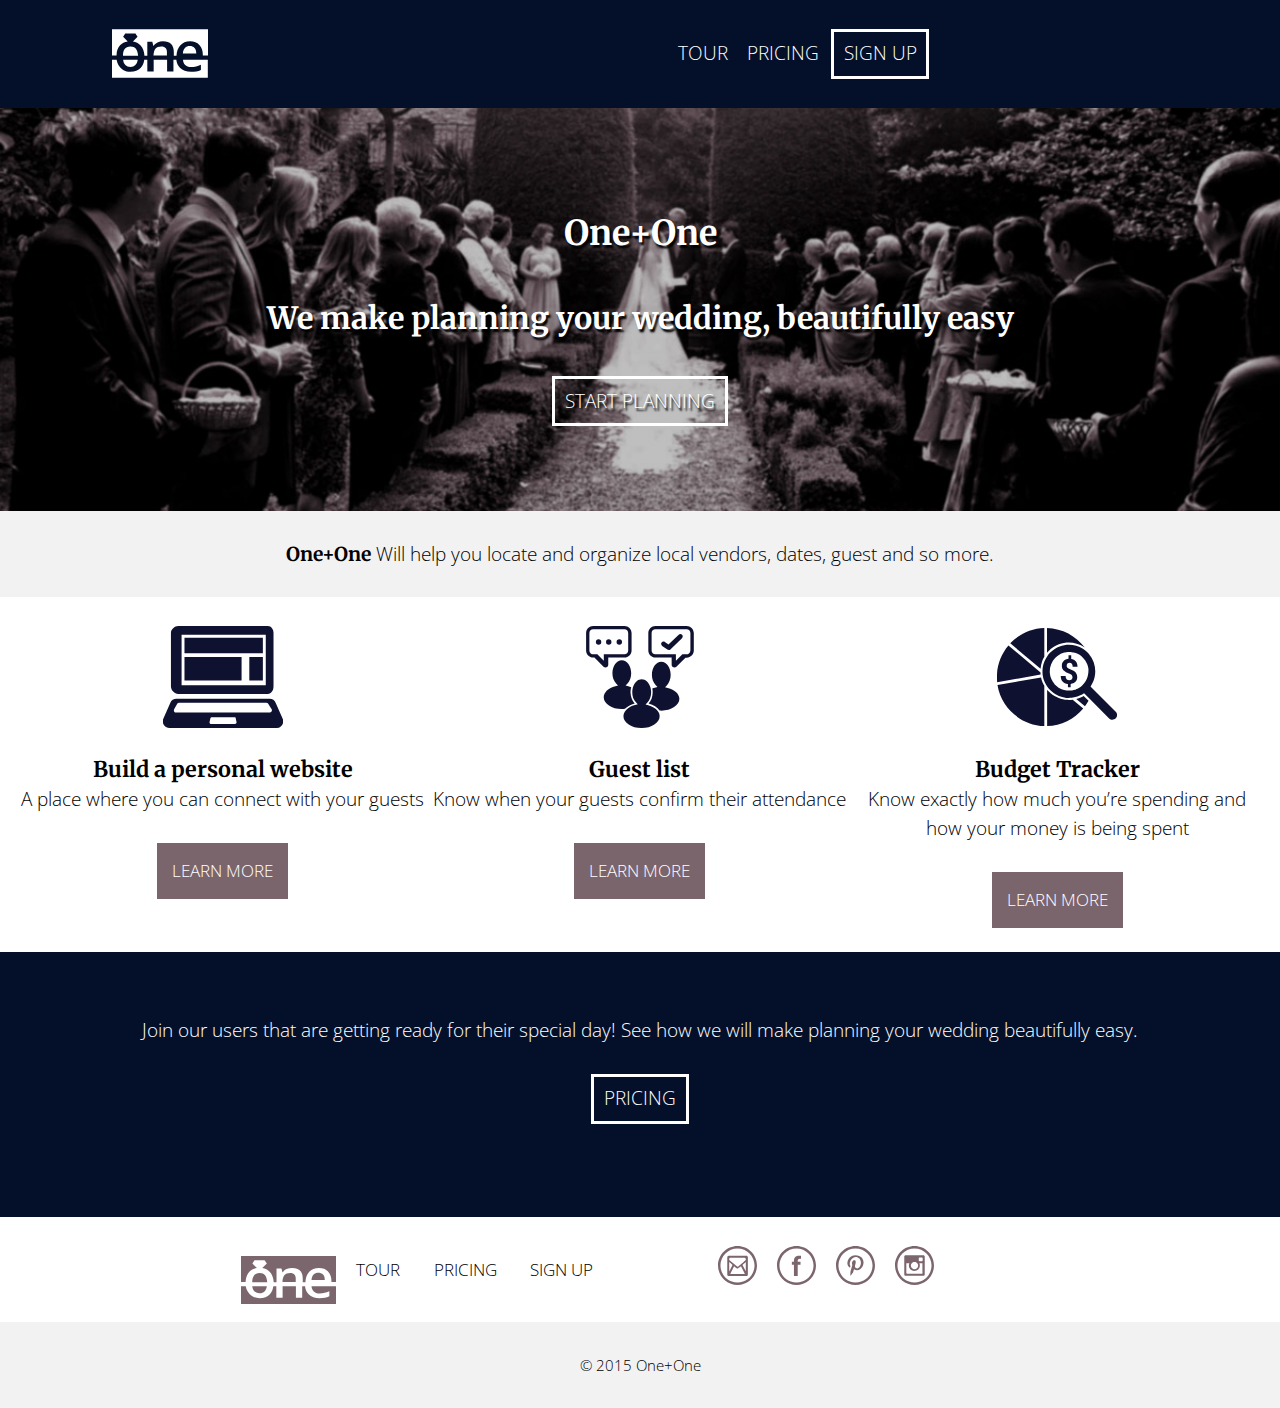
<file: index.html>
<!DOCTYPE html>
<html lang="en-ca">
<head>
	<meta name="viewport" content="width=device-width,initial-scale=1">
	<link href="css/modules.css" rel="stylesheet">
	<link href="css/grid.css" rel="stylesheet">
	<link href="css/type.css" rel="stylesheet">
	<link href="css/main.css" rel="stylesheet">
	<link href='https://fonts.googleapis.com/css?family=Open+Sans:300,800italic,800,700italic,700,600italic,600,400italic,400,300italic' rel='stylesheet' type='text/css'>
	<link href='https://fonts.googleapis.com/css?family=Merriweather' rel='stylesheet' type='text/css'>
	<meta charset="utf-8">
	<meta name="handheldfriendly" content="true">
	<meta name="mobile" content="true">
	<meta name="handheldfriendly" content="true">
	<link rel="shortcut icon " href="images/favicon.png">
	<title>One+One</title>
</head>
<body>

<ul class="skip-links">
	<li><a href="#nav">Skip to navigation</a></li>
	<li><a href="#main">Skip to the main content</a></li>
</ul>


<header role="banner">

<div class="grid">
		<div class="unit s-1 m-1-4 l-1-4 center pad-t icon">
			<a href="index.html" ><img src="logo-icons/logo-white.svg" alt="logo"></a>
		</div>

	<div class="unit xs-1 s-3-4 m-3-4 l-3-4 pad-t">
		<nav role="navigation" id="navigation">
			<ul class="push list-group list-group--inline">
				<li class="gutter-1-4"><a href="tour.html">Tour</a></li>
				<li class="gutter-1-4"><a href="pricing.html">Pricing </a></li>
				<li class="btn"><a href="signup.html">Sign up</a> </li>
			</ul>
		</nav>
	</div>
</div>

</header>

<main role="main" id="main">

<div class="grid billboard">
	<div class="unit xs-1 s-1 m-1 l-1 island billboard-content">
		<h1 class="">One+One</h1>
		<h2>We make planning your wedding, beautifully easy</h2>
		<a class="btn" href="signup.html" aria-label="Start Planning your website and sign up">START PLANNING</a>
	</div>
</div>

<div class="grid">
	<div class="unit xs-1 s-1 m-1 l-1 text-center gutter-1-2 pad-t light-grey">
		<p><b>One+One </b>Will help you locate and organize local vendors, dates, guest and so more.</p>
	</div>
</div>


<div class="pad-t">
	<div class="grid text-center gutter-1-2">

		<div class="unit xs-1 s-1 m-1-3 l-3 bucket">
			<img class="unit xs-1-2 center push" src="logo-icons/website.svg" alt="website">
			<h2 class="push-0 mega">Build a personal website</h2>
			<p>A place where you can connect with your guests</p>
			<a href="tour.html" class="btn-2" aria-label="Learn more about building a website">learn more</a>
		</div>


		<div class="unit xs-1 s-1 m-1-3 l-3 bucket">
			<img class="unit xs-1-2 center push" src="logo-icons/guest.svg" alt="guest">
			<h2 class="push-0 mega">Guest list</h2>
			<p>Know when your guests confirm their attendance</p>
			<a href="tour.html" class="btn-2" aria-label="learn more about the guest list">learn more</a>
		</div>



		<div class="unit xs-1 s-1 m-1-3 l-3 bucket">
			<img class="unit xs-1-2 center push" src="logo-icons/budget.svg" alt="budget">
			<h2 class="push-0 mega">Budget Tracker</h2>
			<p>Know exactly how much you’re spending and how your money is being spent</p>
			<a href="tour.html" class="btn-2" aria-label="learn more about budget tracking">learn more</a>
		</div>
	</div>
</div>

</main>


<div class="grid pre-footer">
	<div class="unit xs-1 s-1 m-1 l-1">
		<p>Join our users that are getting ready for their special day! See how we will make planning your wedding beautifully easy.</p>
		<p class="btn"><a href="pricing.html">PRICING</a></p>
	</div>
</div>

<footer class="footer">

	<div class="grid-middle">

		<div class="unit xs-1 s-1 m-1-2 l-1-2 center icon pad-t">
				<a href="index.html" ><img src="logo-icons/logo.svg" alt="logo"></a>
		</div>

		<div class="unit pad-t">
			<nav>
				<ul class="push list-group list-group--inline">
					<li class="gutter-1-2 milli"><a href="tour.html">Tour</a></li>
					<li class="gutter-1-2 milli"><a href="pricing.html">Pricing </a></li>
					<li class="gutter-1-2 milli"><a href="signup.html">Sign up</a> </li>
				</ul>
			</nav>
		</div>

	<div class="xs-1 s-1-2 m-1-2 l-1-3 center push pad-t">
		<div class="unit xs-1-4 gutter-1-4 social-icon">
			<a href="#"><img src="logo-icons/mail.svg" alt="icon"></a>
		</div>

		<div class="unit xs-1-4 gutter-1-4 social-icon">
			<a href="#"><img src="logo-icons/fb.svg" alt="icon"></a>
		</div>

		<div class="unit xs-1-4 gutter-1-4 social-icon">
			<a href="#"><img src="logo-icons/pinterest.svg" alt="icon"></a>
		</div>

		<div class="unit xs-1-4 gutter-1-4 social-icon">
			<a href="#"><img src="logo-icons/insta.svg" alt="icon"></a>
		</div>
	</div>

	</div>


	<div class="grid light-grey pad-t" role="contentinfo">
		<div class="unit xs-1 s-1 m-1 l-1">
			<p class="micro">© 2015 One+One</p>
		</div>
	</div>

</footer>

</body>
</html>
</file>
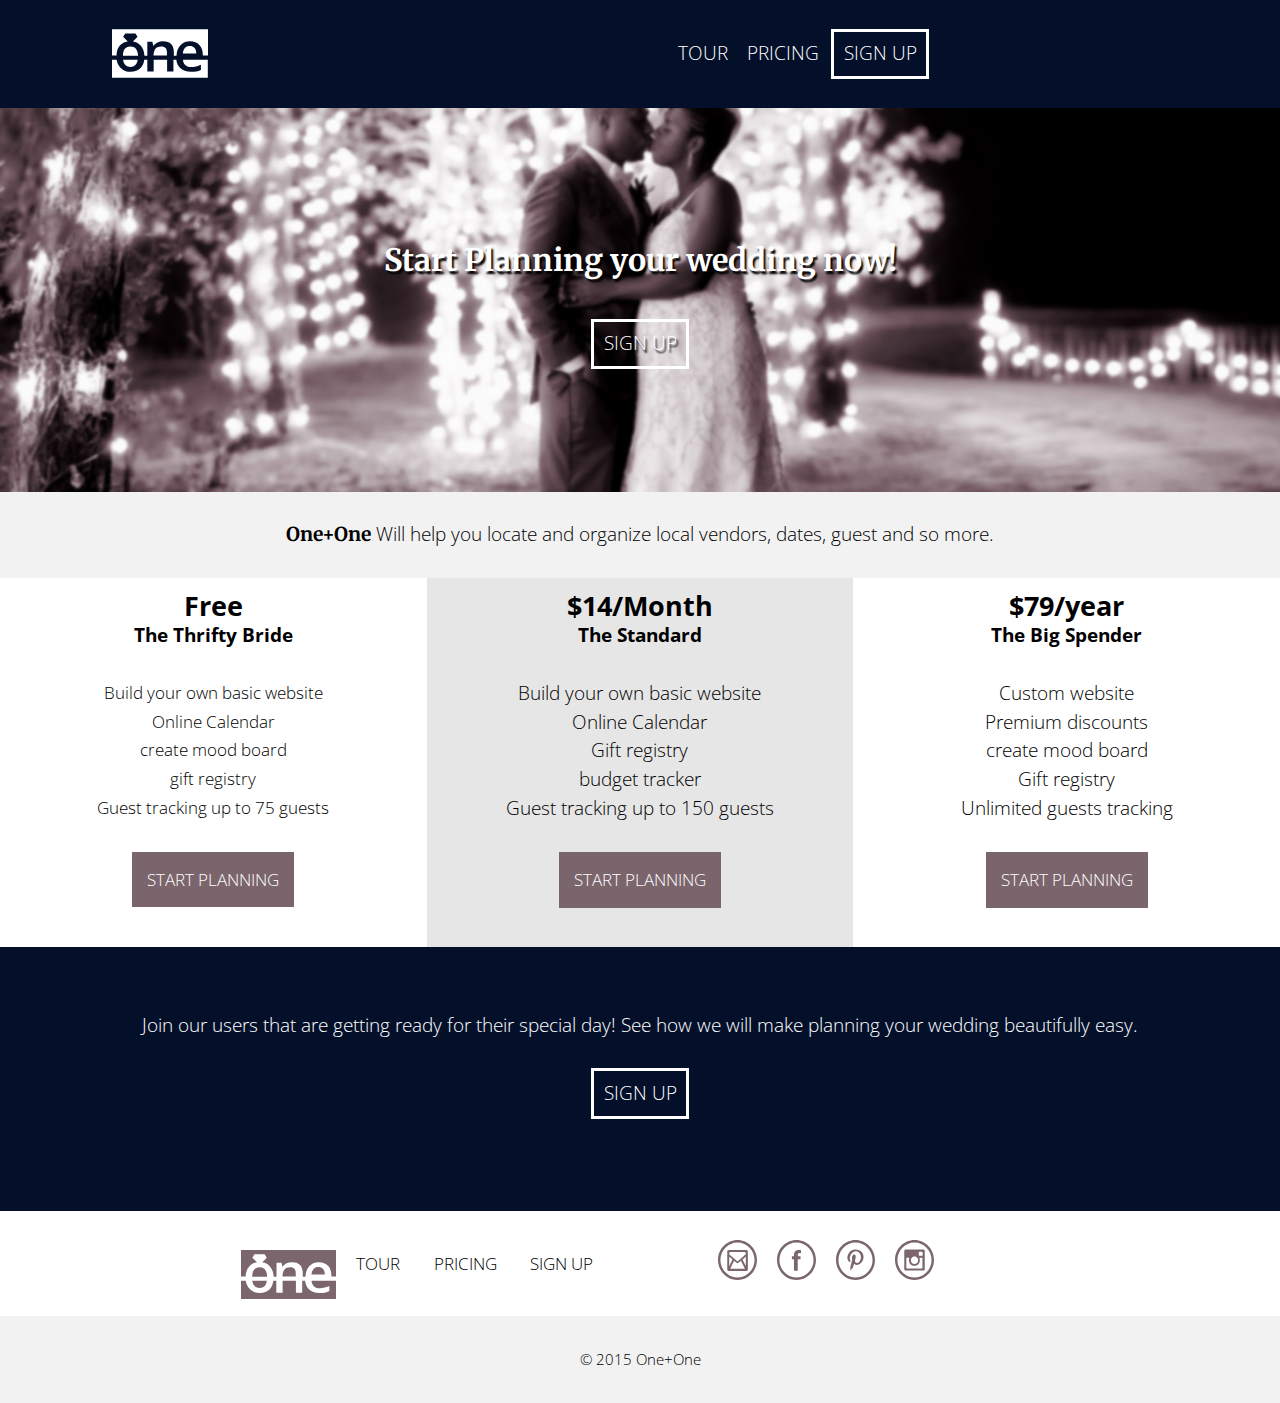
<file: pricing.html>
<!DOCTYPE html>
<html lang="en-ca">
<head>
	<meta name="viewport" content="width=device-width,initial-scale=1">
	<link href="css/modules.css" rel="stylesheet">
	<link href="css/grid.css" rel="stylesheet">
	<link href="css/type.css" rel="stylesheet">
	<link href="css/main.css" rel="stylesheet">
	<link href='https://fonts.googleapis.com/css?family=Open+Sans:300,800italic,800,700italic,700,600italic,600,400italic,400,300italic' rel='stylesheet' type='text/css'>
	<link href='https://fonts.googleapis.com/css?family=Merriweather' rel='stylesheet' type='text/css'>
  <meta charset="utf-8">
  <meta name="handheldfriendly" content="true">
  <meta name="mobile" content="true">
  <meta name="handheldfriendly" content="true">
  <link rel="shortcut icon " href="images/favicon.png">
  <title>One+One</title>
</head>
<body>


<ul class="skip-links">
	<li><a href="#nav">Skip to navigation</a></li>
	<li><a href="#main">Skip to the main content</a></li>
</ul>


<header role="banner">

<div class="grid">
		<div class="unit s-1 m-1-4 l-1-4 center pad-t icon">
			<a href="index.html" ><img src="logo-icons/logo-white.svg" alt="logo"></a>
		</div>

	<div class="unit xs-1 s-3-4 m-3-4 l-3-4 pad-t">
		<nav role="navigation" id="navigation">
			<ul class="push list-group list-group--inline">
				<li class="gutter-1-4"><a href="tour.html">Tour</a></li>
				<li class="gutter-1-4"><a href="pricing.html">Pricing </a></li>
				<li class="btn"><a href="signup.html">Sign up</a> </li>
			</ul>
		</nav>
	</div>
</div>

</header>

<main role="main" id="main">

<div class="grid light-grey banner-img billboard-pricing billboard-content">

	<div class="unit xs-1 s-1 m-1 l-1 pad-t">
		<h2>Start Planning your wedding now!</h2>
		<a href="signup.html" class="btn">SIGN UP</a>
	</div>

</div>

<div class="grid">
	<div class="unit xs-1 s-1 m-1 l-1 text-center gutter-1-2 pad-t light-grey">
		<p><b>One+One </b>Will help you locate and organize local vendors, dates, guest and so more.</p>
	</div>
</div>

<div class="grid">

	<div class="unit xs-1 s-1 m-1-3 l-1-3 island-1-2 text-center">
		<h3 class="push-0">Free</h3>
		<p class="bold">The Thrifty Bride</p>

		<ul class="list-group milli">
			<li>Build your own basic website</li>
			<li>Online Calendar</li>
			<li>create mood board</li>
			<li>gift registry</li>
			<li>Guest tracking up to 75 guests</li>
		</ul>

		<a href="tour.html" class="btn-2">START PLANNING</a>

	</div>



	<div class="unit xs-1 s-1 m-1-3 l-1-3 grey island-1-2 text-center">

			<h3 class="push-0">$14/Month</h3>
			<p class="bold">The Standard</p>

		<ul class="list-group">
			<li>Build your own basic website</li>
			<li>Online Calendar</li>
			<li>Gift registry</li>
			<li>budget tracker</li>
			<li>Guest tracking up to 150 guests</li>
		</ul>

		<a href="tour.html" class="btn-2">START PLANNING</a>

	</div>

	<div class="unit xs-1 s-1 m-1-3 l-1-3 island-1-2 text-center">
		<h3 class="push-0">$79/year</h3>
		<p class="bold">The Big Spender</p>

		<ul class="list-group">
			<li>Custom website</li>
			<li>Premium discounts</li>
			<li>create mood board</li>
			<li>Gift registry</li>
			<li>Unlimited guests tracking</li>
		</ul>

		<a href="tour.html" class="btn-2">START PLANNING</a>

	</div>
</div>

<div class="grid pre-footer">
	<div class="unit xs-1 s-1 m-1 l-1">
		<p>Join our users that are getting ready for their special day! See how we will make planning your wedding beautifully easy.</p>
		<p class="btn"><a href="signup.html">SIGN UP</a></p>
	</div>
</div>

</main>

<footer class="footer">

	<div class="grid-middle">

		<div class="unit pad-t xs-1 s-1 m-1-2 l-1-2 center icon">
				<a href="index.html" ><img src="logo-icons/logo.svg" alt="logo"></a>
		</div>

		<div class="unit pad-t">
			<nav>
				<ul class="push list-group list-group--inline">
					<li class="gutter-1-2 milli"><a href="tour.html">Tour</a></li>
					<li class="gutter-1-2 milli"><a href="pricing.html">Pricing </a></li>
					<li class="gutter-1-2 milli"><a href="signup.html">Sign up</a> </li>
				</ul>
			</nav>
		</div>

	<div class="xs-1 s-1-2 m-1-2 l-1-3 center push pad-t">
		<div class="unit xs-1-4 gutter-1-4 social-icon">
			<a href="#"><img src="logo-icons/mail.svg" alt="icon"></a>
		</div>

		<div class="unit xs-1-4 gutter-1-4 social-icon">
			<a href="#"><img src="logo-icons/fb.svg" alt="icon"></a>
		</div>

		<div class="unit xs-1-4 gutter-1-4 social-icon">
			<a href="#"><img src="logo-icons/pinterest.svg" alt="icon"></a>
		</div>

		<div class="unit xs-1-4 gutter-1-4 social-icon">
			<a href="#"><img src="logo-icons/insta.svg" alt="icon"></a>
		</div>
	</div>

	</div>


	<div class="grid light-grey pad-t" role="contentinfo">
		<div class="unit xs-1 s-1 m-1 l-1">
			<p class="micro">© 2015 One+One</p>
		</div>
	</div>

</footer>

</body>
</html>
</file>
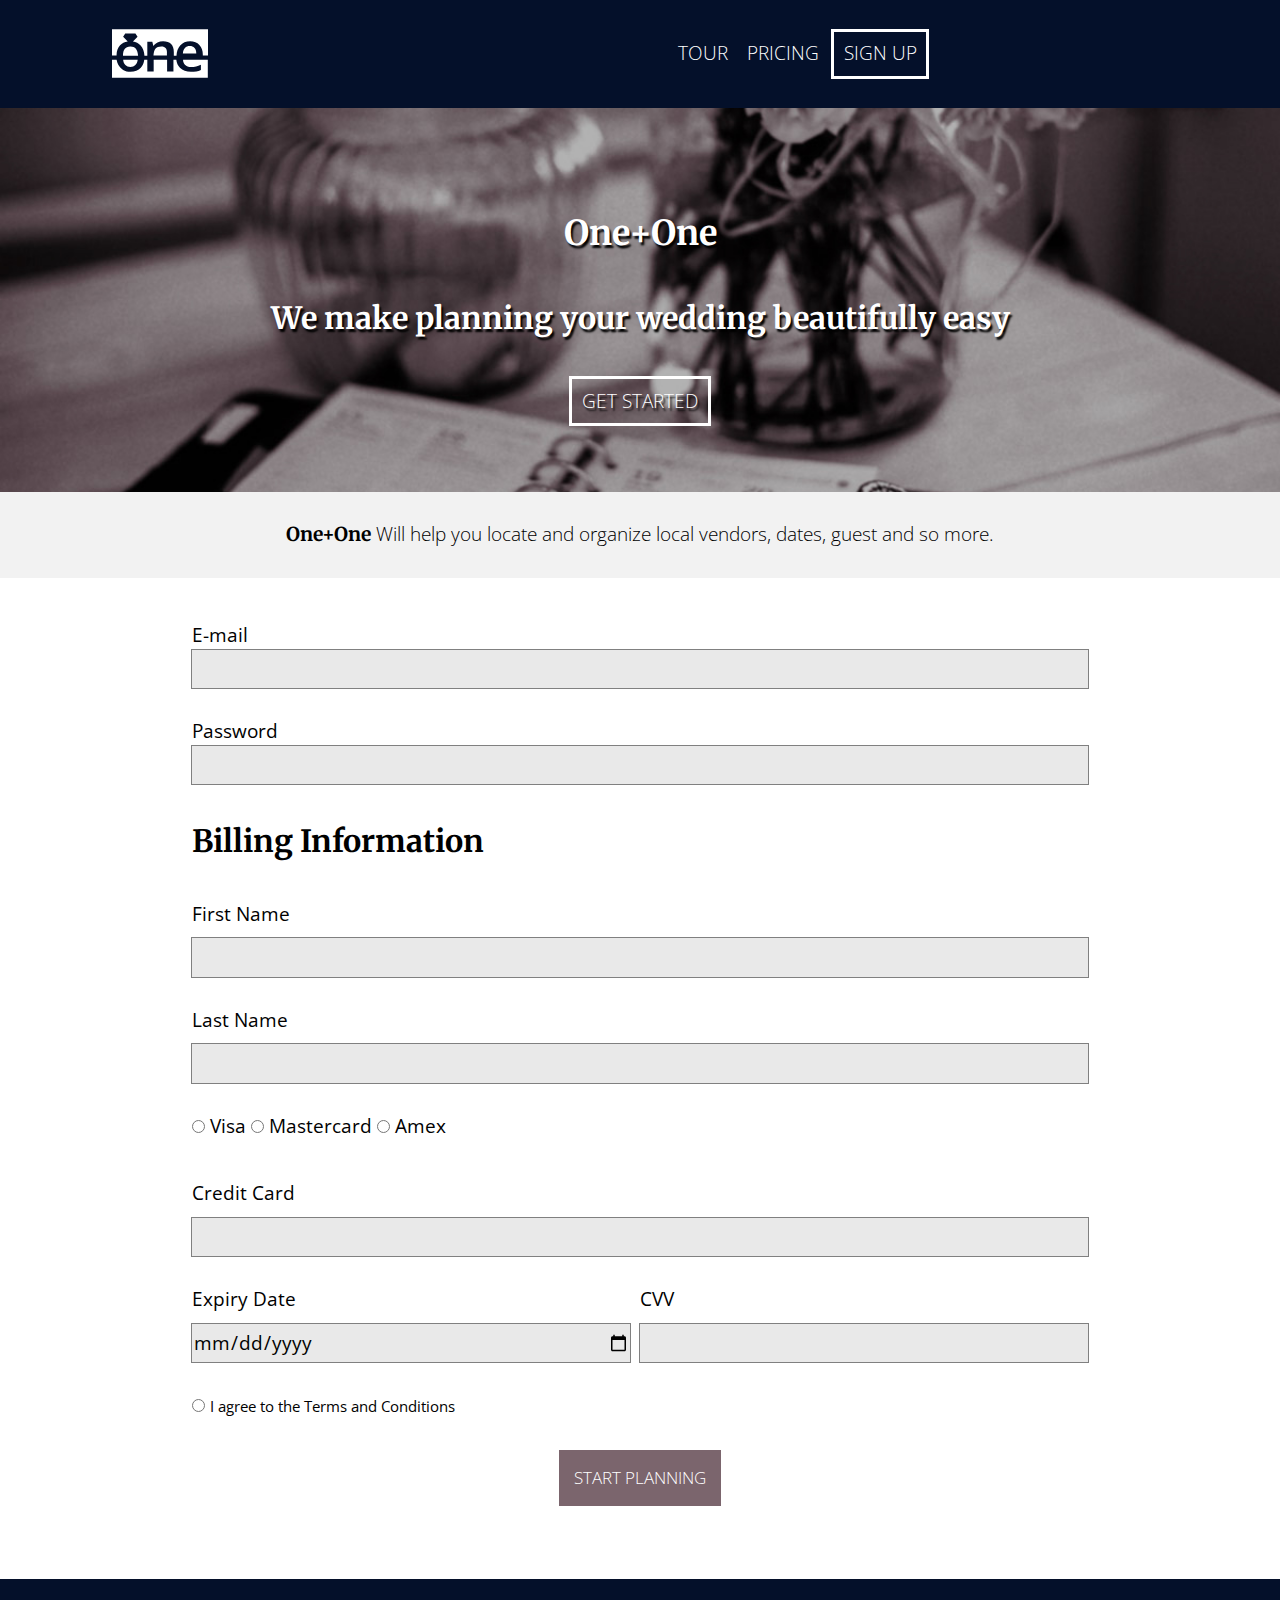
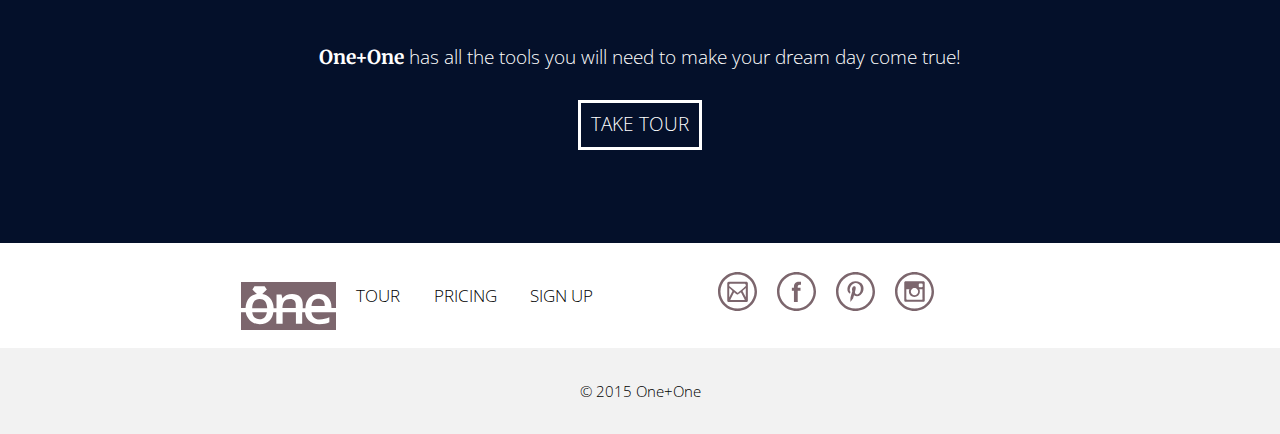
<file: signup.html>
<!DOCTYPE html>
<html lang="en-ca">
<head>
	<meta name="viewport" content="width=device-width,initial-scale=1">
	<link href="css/modules.css" rel="stylesheet">
	<link href="css/grid.css" rel="stylesheet">
	<link href="css/type.css" rel="stylesheet">
	<link href="css/main.css" rel="stylesheet">
	<link href='https://fonts.googleapis.com/css?family=Open+Sans:300,800italic,800,700italic,700,600italic,600,400italic,400,300italic' rel='stylesheet' type='text/css'>
	<link href='https://fonts.googleapis.com/css?family=Merriweather' rel='stylesheet' type='text/css'>
	<meta charset="utf-8">
	<meta name="handheldfriendly" content="true">
	<meta name="mobile" content="true">
	<meta name="handheldfriendly" content="true">
	<link rel="shortcut icon " href="images/favicon.png">
	<title>One+One</title>
</head>
<body>

<ul class="skip-links">
	<li><a href="#nav">Skip to navigation</a></li>
	<li><a href="#main">Skip to the main content</a></li>
</ul>


<header role="banner">

<div class="grid">
		<div class="unit s-1 m-1-4 l-1-4 center pad-t icon">
			<a href="index.html" ><img src="logo-icons/logo-white.svg" alt="logo"></a>
		</div>

	<div class="unit xs-1 s-3-4 m-3-4 l-3-4 pad-t">
		<nav role="navigation" id="navigation">
			<ul class="push list-group list-group--inline">
				<li class="gutter-1-4"><a href="tour.html">Tour</a></li>
				<li class="gutter-1-4"><a href="pricing.html">Pricing </a></li>
				<li class="btn"><a href="signup.html">Sign up</a> </li>
			</ul>
		</nav>
	</div>
</div>

</header>

<main role="main" id="main">

<div class="grid billboard billboard-signup">
	<div class="unit xs-1 s-1 m-1 l-1 island billboard-content">
		<h1>One+One</h1>
		<h2>We make planning your wedding beautifully easy</h2>
		<a href="#form" class="btn">GET STARTED</a>
	</div>
</div>

<div class="grid">
	<div class="unit xs-1 s-1 m-1 l-1 text-center gutter-1-2 pad-t light-grey">
		<p><b>One+One </b>Will help you locate and organize local vendors, dates, guest and so more.</p>
	</div>
</div>

<form class="grid pad-t-1-2 pad-b form" action="thanks.html" method="post" id="form">
	<div class="side unit unit-s-1 unit-m-1 unit-l-1">

		<div class="unit unit-s-1 unit-m-1 unit-l-1 pad-t">
			<label class="" for="email">E-mail</label>
			<input class="width text-feild" type="email" id="email">
		</div>

		<div class="unit unit-s-1 unit-m-1 unit-l-1 pad-t">
			<label class="" for="password">Password</label>
			<input class="width text-feild" type="password" id="password">
		</div>

		<div class="pad-top unit unit-s-1 unit-m-1 unit-l-1">
			<h2 class="push-none">Billing Information</h2>
		</div>

		<div class="unit unit-s-1 unit-m-1 unit-l-1 pad-t">
			<label class="form-title" for="fname">First Name</label>
			<input class="width text-feild" id="fname">
		</div>

		<div class="unit unit-s-1 unit-m-1 unit-l-1 pad-t">
			<label class="form-title" for="lname">Last Name</label>
			<input class="width text-feild" id="lname">
		</div>

		<div class="unit unit-s-1 unit-m-1 unit-l-1 pad-t">
			<span class="terms">
				<input type="radio" id="card-type" name="card-type">
				<label class="form-title">Visa</label>
			</span>

			<span class="terms">
				<input type="radio" id="mastercard" name="mastercard">
				<label class="form-title">Mastercard</label>
			</span>

			<span class="terms">
				<input type="radio" id="amex" name="amex">
				<label class="form-title">Amex</label>
			</span>
		</div>

		<div class="unit unit-s-1 unit-m-1 unit-l-1 pad-t">
			<label class="form-title" for="c/c">Credit Card</label>
			<input class="width text-feild" id="c/c">
		</div>

		<div class="grid pad-t">
			<div class="half-form-ex unit s-1-2 m-1-2 l-1-2 ex">
				<label class="form-title" for="expire-date">Expiry Date</label>
				<input class="width text-feild" id="expire-date" type="date" required>
			</div>

			<div class="unit s-1-2 m-1-2 l-1-2">
				<label class="form-title" for="cvv">CVV</label>
				<input class="width text-feild" id="cvv">
			</div>

			<div>
				<span class="terms unit unit-s-1 unit-m-1 unit-l-1 pad-t">
					<input type="radio" id="agree" name="terms-of-service">
					<label class="micro" for="agree">I agree to the Terms and Conditions</label>
				</span>
			</div>

		<div class="unit xs-1 s-1 m-1 l-1 text-center pad-t">
			<a href="#" class="btn-2">START PLANNING</a>
		</div>

		</div>
	</div>
</form>

</main>

	<input type="hidden" name="next" value="http://kathryngauthier.github.io/saas-website/thank-you.html">

<div class="grid pre-footer">
	<div class="unit xs-1 s-1 m-1 l-1">
		<p><b>One+One</b> has all the tools you will need to make your dream day come true!</p>
		<p class="btn"><a href="tour.html">TAKE TOUR</a></p>
	</div>
</div>



<footer class="footer">

	<div class="grid-middle">

		<div class="unit pad-t xs-1 s-1 m-1-2 l-1-2 center icon">
				<a href="index.html" ><img src="logo-icons/logo.svg" alt="logo"></a>
		</div>

		<div class="unit pad-t">
			<nav>
				<ul class="push list-group list-group--inline">
					<li class="gutter-1-2 milli"><a href="tour.html">Tour</a></li>
					<li class="gutter-1-2 milli"><a href="pricing.html">Pricing </a></li>
					<li class="gutter-1-2 milli"><a href="signup.html">Sign up</a> </li>
				</ul>
			</nav>
		</div>

	<div class="xs-1 s-1-2 m-1-2 l-1-3 center push pad-t">
		<div class="unit xs-1-4 gutter-1-4 social-icon">
			<a href="#"><img src="logo-icons/mail.svg" alt="icon"></a>
		</div>

		<div class="unit xs-1-4 gutter-1-4 social-icon">
			<a href="#"><img src="logo-icons/fb.svg" alt="icon"></a>
		</div>

		<div class="unit xs-1-4 gutter-1-4 social-icon">
			<a href="#"><img src="logo-icons/pinterest.svg" alt="icon"></a>
		</div>

		<div class="unit xs-1-4 gutter-1-4 social-icon">
			<a href="#"><img src="logo-icons/insta.svg" alt="icon"></a>
		</div>
	</div>

	</div>


	<div class="grid light-grey pad-t" role="contentinfo">
		<div class="unit xs-1 s-1 m-1 l-1">
			<p class="micro">© 2015 One+One</p>
		</div>
	</div>

</footer>

</body>
</html>
</file>
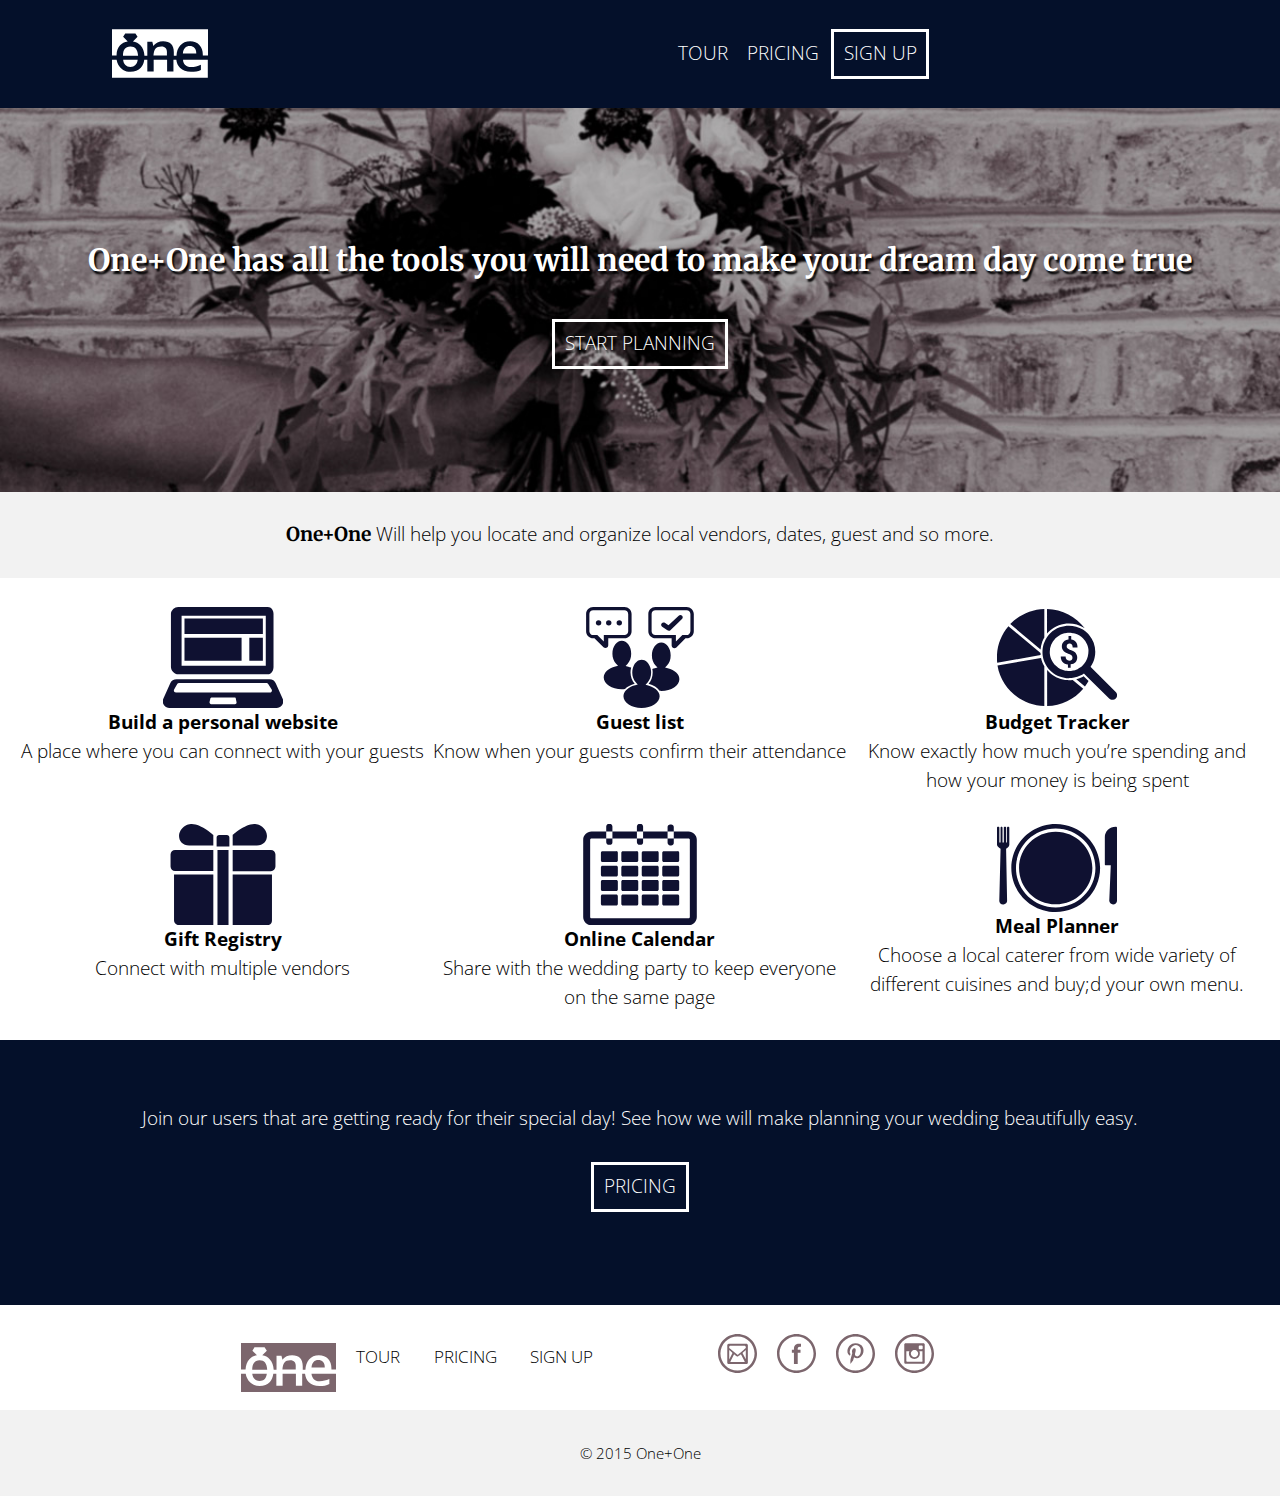
<file: tour.html>
<!DOCTYPE html>
<html lang="en-ca">
<head>
	<meta name="viewport" content="width=device-width,initial-scale=1">
	<link href="css/modules.css" rel="stylesheet">
	<link href="css/grid.css" rel="stylesheet">
	<link href="css/type.css" rel="stylesheet">
	<link href="css/main.css" rel="stylesheet">
	<link href='https://fonts.googleapis.com/css?family=Open+Sans:300,800italic,800,700italic,700,600italic,600,400italic,400,300italic' rel='stylesheet' type='text/css'>
	<link href='https://fonts.googleapis.com/css?family=Merriweather' rel='stylesheet' type='text/css'>
	<meta charset="utf-8">
	<meta name="handheldfriendly" content="true">
	<meta name="mobile" content="true">
	<meta name="handheldfriendly" content="true">
	<link rel="shortcut icon " href="images/favicon.png">
	<title>One+One</title>
</head>
<body>

<ul class="skip-links">
	<li><a href="#nav">Skip to navigation</a></li>
	<li><a href="#main">Skip to the main content</a></li>
</ul>

<header role="banner">

<div class="grid">
		<div class="unit s-1 m-1-4 l-1-4 center pad-t icon">
			<a href="index.html" ><img src="logo-icons/logo-white.svg" alt="logo"></a>
		</div>

	<div class="unit xs-1 s-3-4 m-3-4 l-3-4 pad-t">
		<nav role="navigation" id="navigation">
			<ul class="push list-group list-group--inline">
				<li class="gutter-1-4"><a href="tour.html">Tour</a></li>
				<li class="gutter-1-4"><a href="pricing.html">Pricing </a></li>
				<li class="btn"><a href="signup.html">Sign up</a> </li>
			</ul>
		</nav>
	</div>
</div>

</header>

<main role="main" id="main">

<div class="grid billboard-tour billboard-content">
	<div class="unit xs-1 s-1 m-1 l-1 island">
		<h2 class=""><b>One+One</b> has all the tools you will need to make your dream day come true</h2>
		<a class="btn" href="pricing.html">START PLANNING</a>
	</div>
</div>

<div class="grid">
	<div class="unit xs-1 s-1 m-1 l-1 text-center gutter-1-2 pad-t light-grey">
		<p><b>One+One </b>Will help you locate and organize local vendors, dates, guest and so more.</p>
	</div>
</div>

<div class="pad-t">
<div class="grid bucket text-center gutter-1-2">
	<div class="unit xs-1 s-1 m-1-3 l-3">
		<img class="unit xs-1-2 center" src="logo-icons/website.svg" alt="website">
		<p class="push-0 bold">Build a personal website</p>
		<p>A place where you can connect with your guests</p>
	</div>


	<div class="unit xs-1 s-1 m-1-3 l-3">
		<img class="unit xs-1-2 center" src="logo-icons/guest.svg" alt="gusts">
		<p class="push-0 bold">Guest list</p>
		<p>Know when your guests confirm their attendance</p>
	</div>



	<div class="unit xs-1 s-1 m-1-3 l-3">
		<img class="unit xs-1-2 center" src="logo-icons/budget.svg" alt="budget">
		<p class="push-0 bold">Budget Tracker</p>
		<p>Know exactly how much you’re spending and how your money is being spent</p>
	</div>
</div>



<div class="grid bucket text-center gutter-1-2">
	<div class="unit xs-1 s-1 m-1-3 l-3">
		<img class="unit xs-1-2 center" src="logo-icons/gift.svg" alt="gift">
		<p class="push-0 bold">Gift Registry</p>
		<p>Connect with multiple vendors</p>
	</div>



	<div class="unit xs-1 s-1 m-1-3 l-3">
		<img class="unit xs-1-2 center" src="logo-icons/calender.svg" alt="calender">
		<p class="push-0 bold">Online Calendar</p>
		<p>Share with the wedding party to keep everyone on the same page</p>
	</div>



	<div class="unit xs-1 s-1 m-1-3 l-3">
		<img class="unit xs-1-2 center" src="logo-icons/meal.svg" alt="meal">
		<p class="push-0 bold">Meal Planner</p>
		<p>Choose a local caterer from wide variety of different cuisines and buy;d your own menu.</p>
	</div>

</div>
</div>

</main>

<div class="grid pre-footer">
	<div class="unit xs-1 s-1 m-1 l-1">
		<p>Join our users that are getting ready for their special day! See how we will make planning your wedding beautifully easy.</p>
		<p class="btn"><a href="pricing.html">PRICING</a></p>
	</div>
</div>

<footer class="footer">

	<div class="grid-middle">

		<div class="unit pad-t xs-1 s-1 m-1-2 l-1-2 center icon">
				<a href="index.html" ><img src="logo-icons/logo.svg" alt="logo"></a>
		</div>

		<div class="unit pad-t">
			<nav>
				<ul class="push list-group list-group--inline">
					<li class="gutter-1-2 milli"><a href="tour.html">Tour</a></li>
					<li class="gutter-1-2 milli"><a href="pricing.html">Pricing </a></li>
					<li class="gutter-1-2 milli"><a href="signup.html">Sign up</a> </li>
				</ul>
			</nav>
		</div>

	<div class="xs-1 s-1-2 m-1-2 l-1-3 center push pad-t">
		<div class="unit xs-1-4 gutter-1-4 social-icon">
			<a href="#"><img src="logo-icons/mail.svg" alt="icon"></a>
		</div>

		<div class="unit xs-1-4 gutter-1-4 social-icon">
			<a href="#"><img src="logo-icons/fb.svg" alt="icon"></a>
		</div>

		<div class="unit xs-1-4 gutter-1-4 social-icon">
			<a href="#"><img src="logo-icons/pinterest.svg" alt="icon"></a>
		</div>

		<div class="unit xs-1-4 gutter-1-4 social-icon">
			<a href="#"><img src="logo-icons/insta.svg" alt="icon"></a>
		</div>
	</div>

	</div>


	<div class="grid light-grey pad-t" role="contentinfo">
		<div class="unit xs-1 s-1 m-1 l-1">
			<p class="micro">© 2015 One+One</p>
		</div>
	</div>

</footer>

</body>
</html>
</file>
<file: css/modules.css>
/*!
 * Modulifier || Code released under the UNLICENSE
 * Code under other copyrights & licenses listed below.
 * http://modulifier.web-dev.tools/#responsive;images;list-group;embed;media-object;icons;hidden;positioning;buttons;forms;accessibility;print
 */

@-moz-viewport { width: device-width; scale: 1; }
@-ms-viewport { width: device-width; scale: 1; }
@-o-viewport { width: device-width; scale: 1; }
@-webkit-viewport { width: device-width; scale: 1; }
@viewport { width: device-width; scale: 1; }

html {
  box-sizing: border-box;
  -moz-text-size-adjust: 100%;
  -ms-text-size-adjust: 100%;
  -webkit-text-size-adjust: 100%;
  text-size-adjust: 100%;
}

*, *::before, *::after {
  box-sizing: inherit;
}

body {
  margin: 0;
}

article, aside, details, figcaption, figure,
footer, header, main, menu, nav, section, summary {
  display: block;
}

audio, canvas, progress, video {
  display: inline-block;
  vertical-align: baseline;
}

template {
  display: none;
}

img {
  border: 0;
}

.img-flex {
  display: block;
  width: 100%;
}

svg:not(:root) {
  overflow: hidden;
}

svg {
  fill: currentColor;
  stroke: currentColor;
}

.image-replacement, .ir {
  overflow: hidden;
  direction: ltr;
  text-align: left;
  text-indent: 100%;
  white-space: nowrap;
}

.list-group {
  padding-left: 0;
  list-style-type: none;
}

.list-group > dd {
  margin-left: 0;
}

.list-group--inline::before,
.list-group--inline::after {
  content: "";
  display: table;
}

.list-group--inline::after {
  clear: both;
}

.list-group--inline > li {
  display: inline-block;
}

.list-group--inline > dt {
  clear: left;
  float: left;
  width: 11em;
}

.list-group--inline > dd {
  float: left;
  min-width: 12em;
}

.embed {
  margin-left: 0;
  margin-right: 0;
  overflow: hidden;
  position: relative;
  width: 100%;
}

.embed--1by1 {
  padding-top: 100%; /* Square */
}

.embed--4by3 {
  padding-top: 75%; /* Traditional TV/computer screens */
}

.embed--iso216 {
  padding-top: 70.92%; /* A-standard paper sizes */
}

.embed--3by2 {
  padding-top: 66.6%; /* Classic 35 mm film & most digital photos, landscape */
}

.embed--2by3 {
  padding-top: 150%; /* Classic 35 mm film & most digital photos, portrait */
}

.embed--golden {
  padding-top: 61.8%; /* The Golden Ratio */
}

.embed--16by9 {
  padding-top: 56.25%; /* HD TV */
}

.embed--185by100 {
  padding-top: 54.05%; /* Common widescreen cinema */
}

.embed--24by10 {
  padding-top: 41.667%; /* Widescreen cinema: 2.4:1 */;
}

.embed--3by1 {
  padding-top: 33.3333%; /* Panorama photos */
}

.embed--4by1 {
  padding-top: 25%; /* Polyvision */
}

.embed__item {
  height: 100%;
  left: 0;
  position: absolute;
  top: 0;
  width: 100%;
}

.media {
  overflow: hidden;
}

.media__img {
  float: left;
}

.media__img--reversed {
  float: right;
}

.media__img--stacked {
  float: none;
}

.media__body {
  overflow: hidden;
  min-width: 12em; /* Slightly less than 200px, responsiveness built in */
}

.icon {
  display: inline-block;
  position: relative;
  background: transparent none no-repeat center center;
  background-size: contain;
  vertical-align: middle;
}

.icon svg {
  left: 0;
  height: 100%;
  position: absolute;
  top: 0;
  width: 100%;
}

.icon-label {
  vertical-align: middle;
}

.icon-link, .icon-link:hover {
  text-decoration: none;
}

[hidden], .hidden {
  display: none;
  visibility: hidden;
}
.invisible {
  visibility: hidden;
}

.center {
  margin-left: auto;
  margin-right: auto;
}

.clearfix::before, .clearfix::after {
  content: "";
  display: table;
}

.clearfix::after {
  clear: both;
}

.left {
  float: left;
}

.right {
  float: right;
}

.inline {
  display: inline;
}

.block {
  display: block;
}

.inline-block, .ib {
  display: inline-block;
}

.valign-top {
  vertical-align: top;
}

.valign-bottom {
  vertical-align: bottom;
}

.valign-middle {
  vertical-align: middle;
}

.fixed {
  position: fixed;
}

.relative {
  position: relative;
}

.absolute {
  position: absolute;
}

.static {
  position: static;
}

.width-quarter, .w-1-4 {
  width: 25%;
}

.width-half, .w-1-2 {
  width: 50%;
}

.width-full, .w-1 {
  width: 100%;
}

.link-box {
  display: block;
  text-decoration: none;
}

.btn-2{
  display: inline-block;
  padding: 0.375em 0.5em 0.42em;
  color: #fff;
  padding: 15px;
  background-color: #7B656D;
  text-decoration: none;
  font-weight: 100;
  font-size: 90%;
  cursor: pointer;
}

.btn-2:hover {
  background-color: #848484;
}

.btn {
  display: inline-block;
  padding: 0.375em 0.5em 0.42em;
  border: 3px;
  border-style: solid;
  color: #fff;
  text-decoration: none;
  font-weight: 300;
  cursor: pointer;
}

.btn:hover {
  color: #848484;
}

.btn--light {
  background-color: #e2e2e2;
  color: #000;
}

.btn--light:hover {
  background-color: #666;
  color: #fff;
}

.btn--ghost {
  background-color: transparent;
  border: 3px solid #333;
  color: #000;
}

.btn--ghost:hover {
  border-color: #000;
}

label, .label-block {
  display: block;
  cursor: pointer;
}

input[type="checkbox"] + label,
input[type="radio"] + label,
.label-inline {
  display: inline-block;
}

/*!
 * (c) Nicolas Gallagher and Jonathan Neal of Normalize.css || MIT License
 *     https://necolas.github.io/normalize.css/
 */

button, input, optgroup, select, textarea {
  color: inherit;
  font: inherit;
  margin: 0;
}

button {
  overflow: visible;
}

button,
select {
  text-transform: none;
}

button,
html input[type="button"],
input[type="reset"],
input[type="submit"] {
  -webkit-appearance: button;
  cursor: pointer;
}

button[disabled],
html input[disabled] {
  cursor: default;
}

button::-moz-focus-inner,
input::-moz-focus-inner {
  border: 0;
  padding: 0;
}

input[type="checkbox"],
input[type="radio"] {
  padding: 0;
}

input[type="number"]::-webkit-inner-spin-button,
input[type="number"]::-webkit-outer-spin-button {
  height: auto;
}

input[type="search"] {
  -webkit-appearance: textfield;
}

input[type="search"]::-webkit-search-cancel-button,
input[type="search"]::-webkit-search-decoration {
  -webkit-appearance: none;
}

fieldset {
  border: 1px solid;
}

legend {
  border: 0;
  padding: 0;
}

textarea {
  overflow: auto;
}

optgroup {
  font-weight: bold;
}

/*! End Normalize.css code */

a:hover, a:active {
  outline: none;
}

a:focus, [tabindex="0"]:focus,
input:focus, textarea:focus, button:focus {
  outline: 3px solid #000;
  outline-offset: 3px;
}

.skip-links {
  margin: 0;
  padding: 0;
  list-style-type: none;
}

.skip-links a {
  padding: 0.5em 0.75em;
  position: absolute;
  top: -3em;
  z-index: 10000; /* To make sure they're always on top */
  background-color: #000;
  color: #fff;
  font-size: 1.125rem;
  font-weight: bold;
  text-decoration: none;
}

.skip-links a:focus {
  top: 0;
}

.print-only {
  display: none;
  visibility: hidden;
}

@media print {

  .no-print {
    display: none;
    visibility: hidden;
  }

  .print-only {
    display: block;
    visibility: visible;
  }

  /*!
   * (c) HTML5 Boilerplate || MIT License
   *     https://html5boilerplate.com/
   */

  *, *:before, *:after, *:first-letter, *:first-line {
    background: none transparent !important;
    color: #000 !important;
    box-shadow: none !important;
    text-shadow: none !important;
  }

  a, a:visited {
    text-decoration: underline;
  }

  a[href]:after {
    content: " (" attr(href) ")";
  }

  abbr[title]:after {
    content: " (" attr(title) ")";
  }

  a[href^="#"]:after,
  a[href^="javascript:"]:after {
    content: "";
  }

  pre, blockquote {
    page-break-inside: avoid;
  }

  thead {
    display: table-header-group;
  }

  tr, img {
    page-break-inside: avoid;
  }

  p, h1, h2, h3, h4, h5, h6 {
    orphans: 3;
    widows: 3;
  }

  h1, h2, h3, h4, h5, h6 {
    page-break-after: avoid;
  }

  /*! End HTML5 Boilerplate code */
}
</file>
<file: css/grid.css>
/*
  Gridifier || Code released under the UNLICENSE
  http://gridifier.web-dev.tools/#xs,4,0,0,0;s,4,25,0,0;m,4,38,1,1;l,4,60,1,1
*/

.grid {
  margin: 0;
  padding: 0;
  letter-spacing: -0.31em;
  text-rendering: optimizespeed;
  display: -webkit-flex;
  -webkit-flex-flow: row wrap;
  display: -ms-flexbox;
  -ms-flex-flow: row wrap;
  display: flex;
  flex-flow: row wrap;
}

.grid-bottom {
  -webkit-align-items: flex-end;
  -ms-align-items: flex-end;
  align-items: flex-end;
}

.grid-middle {
  -webkit-align-items: center;
  -ms-align-items: center;
  align-items: center;
}

.grid-stretch {
  -webkit-align-items: stretch;
  -ms-align-items: stretch;
  align-items: stretch;
}

.opera-only :-o-prefocus, .grid {
  word-spacing: -0.43em;
}

.unit {
  letter-spacing: normal;
  text-rendering: auto;
  vertical-align: top;
  word-spacing: normal;
  display: inline-block;
  visibility: visible;
}

.grid-bottom .unit {
  vertical-align: bottom;
}

.grid-middle .unit {
  vertical-align: middle;
}

[class*="unit-push-"],
[class*="unit-pull-"] {
  position: relative;
}

.unit-xs-hidden {
  display: none;
  visibility: hidden;
}

.unit-xs-centered {
  margin: 0 auto;
}

.unit-xs-1, .xs-1 {
  display: block;
  visibility: visible;
  width: 100%;
}

.unit-xs-1-2, .xs-1-2 {
  width: 50.0000%;
}

.unit-xs-1-3, .xs-1-3 {
  width: 33.3333%;
}

.unit-xs-2-3, .xs-2-3 {
  width: 66.6667%;
}

.unit-xs-1-4, .xs-1-4 {
  width: 25.0000%;
}

.unit-xs-3-4, .xs-3-4 {
  width: 75.0000%;
}

.unit-xs-1-2,.xs-1-2,.unit-xs-1-3,.xs-1-3,.unit-xs-2-3,.xs-2-3,.unit-xs-1-4,.xs-1-4,.unit-xs-3-4,.xs-3-4 {
  display: inline-block;
  visibility: visible;
}

@media only screen and (min-width: 25em) {

.unit-s-hidden {
  display: none;
  visibility: hidden;
}

.unit-s-centered {
  margin: 0 auto;
}

.unit-s-1, .s-1 {
  display: block;
  visibility: visible;
  width: 100%;
}

.unit-s-1-2, .s-1-2 {
  width: 50.0000%;
}

.unit-s-1-3, .s-1-3 {
  width: 33.3333%;
}

.unit-s-2-3, .s-2-3 {
  width: 66.6667%;
}

.unit-s-1-4, .s-1-4 {
  width: 25.0000%;
}

.unit-s-3-4, .s-3-4 {
  width: 75.0000%;
}

.unit-s-1-2,.s-1-2,.unit-s-1-3,.s-1-3,.unit-s-2-3,.s-2-3,.unit-s-1-4,.s-1-4,.unit-s-3-4,.s-3-4 {
  display: inline-block;
  visibility: visible;
}

}

@media only screen and (min-width: 38em) {

.unit-m-hidden {
  display: none;
  visibility: hidden;
}

.unit-m-centered {
  margin: 0 auto;
}

.unit-m-1, .m-1 {
  display: block;
  visibility: visible;
  width: 100%;
}

.unit-offset-m-0 {
  margin-left: 0;
}

.unit-push-m-0,
.unit-pull-m-0 {
  left: 0;
}

.unit-m-1-2, .m-1-2 {
  width: 50.0000%;
}

.unit-offset-m-1-2 {
  margin-left: 50.0000%;
}

.unit-push-m-1-2 {
  left: 50.0000%;
}

.unit-pull-m-1-2 {
  left: -50.0000%;
}

.unit-m-1-3, .m-1-3 {
  width: 33.3333%;
}

.unit-offset-m-1-3 {
  margin-left: 33.3333%;
}

.unit-push-m-1-3 {
  left: 33.3333%;
}

.unit-pull-m-1-3 {
  left: -33.3333%;
}

.unit-m-2-3, .m-2-3 {
  width: 66.6667%;
}

.unit-offset-m-2-3 {
  margin-left: 66.6667%;
}

.unit-push-m-2-3 {
  left: 66.6667%;
}

.unit-pull-m-2-3 {
  left: -66.6667%;
}

.unit-m-1-4, .m-1-4 {
  width: 25.0000%;
}

.unit-offset-m-1-4 {
  margin-left: 25.0000%;
}

.unit-push-m-1-4 {
  left: 25.0000%;
}

.unit-pull-m-1-4 {
  left: -25.0000%;
}

.unit-m-3-4, .m-3-4 {
  width: 75.0000%;
}

.unit-offset-m-3-4 {
  margin-left: 75.0000%;
}

.unit-push-m-3-4 {
  left: 75.0000%;
}

.unit-pull-m-3-4 {
  left: -75.0000%;
}

.unit-m-1-2,.m-1-2,.unit-m-1-3,.m-1-3,.unit-m-2-3,.m-2-3,.unit-m-1-4,.m-1-4,.unit-m-3-4,.m-3-4 {
  display: inline-block;
  visibility: visible;
}

}

@media only screen and (min-width: 60em) {

.unit-l-hidden {
  display: none;
  visibility: hidden;
}

.unit-l-centered {
  margin: 0 auto;
}

.unit-l-1, .l-1 {
  display: block;
  visibility: visible;
  width: 100%;
}

.unit-offset-l-0 {
  margin-left: 0;
}

.unit-push-l-0,
.unit-pull-l-0 {
  left: 0;
}

.unit-l-1-2, .l-1-2 {
  width: 50.0000%;
}

.unit-offset-l-1-2 {
  margin-left: 50.0000%;
}

.unit-push-l-1-2 {
  left: 50.0000%;
}

.unit-pull-l-1-2 {
  left: -50.0000%;
}

.unit-l-1-3, .l-1-3 {
  width: 33.3333%;
}

.unit-offset-l-1-3 {
  margin-left: 33.3333%;
}

.unit-push-l-1-3 {
  left: 33.3333%;
}

.unit-pull-l-1-3 {
  left: -33.3333%;
}

.unit-l-2-3, .l-2-3 {
  width: 66.6667%;
}

.unit-offset-l-2-3 {
  margin-left: 66.6667%;
}

.unit-push-l-2-3 {
  left: 66.6667%;
}

.unit-pull-l-2-3 {
  left: -66.6667%;
}

.unit-l-1-4, .l-1-4 {
  width: 25.0000%;
}

.unit-offset-l-1-4 {
  margin-left: 25.0000%;
}

.unit-push-l-1-4 {
  left: 25.0000%;
}

.unit-pull-l-1-4 {
  left: -25.0000%;
}

.unit-l-3-4, .l-3-4 {
  width: 75.0000%;
}

.unit-offset-l-3-4 {
  margin-left: 75.0000%;
}

.unit-push-l-3-4 {
  left: 75.0000%;
}

.unit-pull-l-3-4 {
  left: -75.0000%;
}

.unit-l-1-2,.l-1-2,.unit-l-1-3,.l-1-3,.unit-l-2-3,.l-2-3,.unit-l-1-4,.l-1-4,.unit-l-3-4,.l-3-4 {
  display: inline-block;
  visibility: visible;
}

}

.unit-content-distribute {
  display: -ms-flexbox;
  display: -webkit-flex;
  display: flex;
  -ms-flex-direction: column;
  -webkit-flex-direction: column;
  flex-direction: column;
  -ms-flex-pack: justify;
  -webkit-justify-content: space-between;
  justify-content: space-between;
}

.content-fill {
  -ms-flex-grow: 2;
  -webkit-flex-grow: 2;
  flex-grow: 2;
  max-width: 100%; /* @bugfix: IE 10, 11 */
}

.content-shrink {
  -ms-align-self: center;
  -webkit-align-self: center;
  align-self: center;
}
</file>
<file: css/type.css>
/*
  Typografier || Code released under the UNLICENSE
  http://typografier.web-dev.tools/#0,100,1.3,1.067;38,110,1.4,1.125;60,120,1.5,1.125;90,130,1.5,1.125
*/

html {
  font-size: 100%;
  line-height: 1.3;
}

a {
  background-color: transparent;
}

sub, sup {
  font-size: 75%;
  line-height: 1px;
  position: relative;
  vertical-align: baseline;
}

sup {
  top: -0.5em;
}

sub {
  bottom: -0.25em;
}

pre, code, kbd, samp {
  font-size: 100%;
}

abbr[title] {
  border-bottom: 1px dotted;
  text-decoration: none;
}

b, strong {
  font-weight: bold;
}

dfn, caption {
  font-style: italic;
}

hr {
  border: 0;
  border-top: 1px solid;
  height: 0;
}

table {
  border-collapse: collapse;
  border-spacing: 0;
  width: 100%;
}

th, td {
  border-bottom: 1px solid;
  text-align: left;
}

thead th {
  vertical-align: bottom;
}

.text-left {
  text-align: left;
}

.text-right {
  text-align: right;
}

.text-center {
  text-align: center;
}

.normal {
  font-weight: normal;
}

.bold {
  font-weight: bold;
}

b{
  font-family: 'Merriweather';
  font-style: bold;
}

.italic {
  font-style: italic;
}

h1, h2, h3, h4, h5, h6,{
  margin: 0 0 1.3rem;
  font-family: 'Merriweather', serif;
}

p, a, ul, ol, dl, dd, figure,
blockquote, details, hr,
fieldset, pre, table {
  margin: 0 0 1.3rem;
  font-family: 'Open Sans', sans-serif;
  font-weight: 300;
}

.yotta {
  font-size: 1.5745rem;
  line-height: 1.6513;
}

.zetta {
  font-size: 1.4757rem;
  line-height: 1.7619;
}

h1, .exa {
  font-size: 1.3830rem;
  line-height: 1.8800;
  font-family: 'Merriweather';

}

h2, .peta {
  font-size: 1rem;
  line-height: 1.50;
  font-family: 'Merriweather';
}

h3, .tera {
  font-size: 1.2148rem;
  line-height: 1.0702;
}

h4, .giga {
  font-size: 1.1385rem;
  line-height: 1.1419;
}

h5, .mega {
  font-size: 1.0670rem;
  line-height: 1.2184;
}

h6, .kilo, input, textarea {
  font-size: 1.0000rem;
  line-height: 1.3000;
}

small, .milli {
  font-size: 0.9372rem;
  line-height: 1.3871;
}

.micro {
  font-size: 0.8784rem;
  line-height: 1.4800;
}

.push {
  margin-bottom: 1.3rem;
}

.push-none, .push-0 {
  margin-bottom: 0;
}

.push-double, .push-2 {
  margin-bottom: 2.6000rem;
}

.push-half, .push-1-2 {
  margin-bottom: 0.6500rem;
}

.push-quarter, .push-1-4 {
  margin-bottom: 0.3250rem;
}

.push-right-quarter, .push-r-1-4 {
  margin-right: 0.3250rem;
}

.push-right-half, .push-r-1-2 {
  margin-right: 0.6500rem;
}

.push-right, .push-r {
  margin-right: 1.3rem;
}

.pad-top, .pad-t {
  padding-top: 1.3rem;
}

.pad-bottom, .pad-b {
  padding-bottom: 1.3rem;
}

.pad-top-double, .pad-t-2 {
  padding-top: 2.6000rem;
}

.pad-bottom-double, .pad-b-2 {
  padding-bottom: 2.6000rem;
}

.pad-top-half, .pad-t-1-2 {
  padding-top: 0.6500rem;
}

.pad-bottom-half, .pad-b-1-2 {
  padding-bottom: 0.6500rem;
}

.pad-top-quarter, .pad-t-1-4 {
  padding-top: 0.3250rem;
}

.pad-bottom-quarter, .pad-b-1-4 {
  padding-bottom: 0.3250rem;
}

.island {
  padding: 1.3rem;
}

.island-double, .island-2 {
  padding: 2.6000rem;
}

.island-half, .island-1-2 {
  padding: 0.6500rem;
}

.island-quarter, .island-1-4,
td, th, fieldset {
  padding: 0.3250rem;
}

.gutter {
  padding-left: 1.3rem;
  padding-right: 1.3rem;
}

.gutter-double, .gutter-2 {
  padding-left: 2.6000rem;
  padding-right: 2.6000rem;
}

.gutter-half, .gutter-1-2 {
  padding-left: 0.6500rem;
  padding-right: 0.6500rem;
}

.gutter-quarter, .gutter-1-4 {
  padding-left: 0.3250rem;
  padding-right: 0.3250rem;
}

@media only screen and (min-width: 38em) {

html {
  font-size: 110%;
  line-height: 1.4;
}

h1, h2, h3, h4, h5, h6,
p, ul, ol, dl, dd, figure,
blockquote, details, hr,
fieldset, pre, table {
  margin: 0 0 1.4rem;
}

.yotta {
  font-size: 2.2807rem;
  line-height: 1.2277;
}

.zetta {
  font-size: 2.0273rem;
  line-height: 1.3812;
}

h1, .exa {
  font-size: 1.8020rem;
  line-height: 1.5538;
}

h2, .peta {
  font-size: 1.6018rem;
  line-height: 1.7480;
}

h3, .tera {
  font-size: 1.4238rem;
  line-height: 1.9665;
}

h4, .giga {
  font-size: 1.2656rem;
  line-height: 1.1062;
}

h5, .mega {
  font-size: 1.1250rem;
  line-height: 1.2444;
}

h6, .kilo, input, textarea {
  font-size: 1.0000rem;
  line-height: 1.4000;
}

small, .milli {
  font-size: 0.8889rem;
  line-height: 1.5750;
}

.micro {
  font-size: 0.7901rem;
  line-height: 1.7719;
}

.push {
  margin-bottom: 1.4rem;
}

.push-none, .push-0 {
  margin-bottom: 0;
}

.push-double, .push-2 {
  margin-bottom: 2.8000rem;
}

.push-half, .push-1-2 {
  margin-bottom: 0.7000rem;
}

.push-quarter, .push-1-4 {
  margin-bottom: 0.3500rem;
}

.push-right-quarter, .push-r-1-4 {
  margin-right: 0.3500rem;
}

.push-right-half, .push-r-1-2 {
  margin-right: 0.7000rem;
}

.push-right, .push-r {
  margin-right: 1.4rem;
}

.pad-top, .pad-t {
  padding-top: 1.4rem;
}

.pad-bottom, .pad-b {
  padding-bottom: 1.4rem;
}

.pad-top-double, .pad-t-2 {
  padding-top: 2.8000rem;
}

.pad-bottom-double, .pad-b-2 {
  padding-bottom: 2.8000rem;
}

.pad-top-half, .pad-t-1-2 {
  padding-top: 0.7000rem;
}

.pad-bottom-half, .pad-b-1-2 {
  padding-bottom: 0.7000rem;
}

.pad-top-quarter, .pad-t-1-4 {
  padding-top: 0.3500rem;
}

.pad-bottom-quarter, .pad-b-1-4 {
  padding-bottom: 0.3500rem;
}

.island {
  padding: 1.4rem;
}

.island-double, .island-2 {
  padding: 2.8000rem;
}

.island-half, .island-1-2 {
  padding: 0.7000rem;
}

.island-quarter, .island-1-4,
td, th, fieldset {
  padding: 0.3500rem;
}

.gutter {
  padding-left: 1.4rem;
  padding-right: 1.4rem;
}

.gutter-double, .gutter-2 {
  padding-left: 2.8000rem;
  padding-right: 2.8000rem;
}

.gutter-half, .gutter-1-2 {
  padding-left: 0.7000rem;
  padding-right: 0.7000rem;
}

.gutter-quarter, .gutter-1-4 {
  padding-left: 0.3500rem;
  padding-right: 0.3500rem;
}

}

@media only screen and (min-width: 60em) {

html {
  font-size: 120%;
  line-height: 1.5;
}

h1, h2, h3, h4, h5, h6,
p, ul, ol, dl, dd, figure,
blockquote, details, hr,
fieldset, pre, table {
  margin: 0 0 1.5rem;
}

.yotta {
  font-size: 2.2807rem;
  line-height: 1.3154;
}

.zetta {
  font-size: 2.0273rem;
  line-height: 1.4798;
}

h1, .exa {
  font-size: 1.8020rem;
  line-height: 1.6648;
}

h2, .peta {
  font-size: 1.6018rem;
  line-height: 1.8729;
}

h3, .tera {
  font-size: 1.4238rem;
  line-height: 1.0535;
}

h4, .giga {
  font-size: 1.2656rem;
  line-height: 1.1852;
}

h5, .mega {
  font-size: 1.1250rem;
  line-height: 1.3333;
}

h6, .kilo, input, textarea {
  font-size: 1.0000rem;
  line-height: 1.5000;
}

small, .milli {
  font-size: 0.8889rem;
  line-height: 1.6875;
}

.micro {
  font-size: 0.7901rem;
  line-height: 1.8984;
}

.push {
  margin-bottom: 1.5rem;
}

.push-none, .push-0 {
  margin-bottom: 0;
}

.push-double, .push-2 {
  margin-bottom: 3.0000rem;
}

.push-half, .push-1-2 {
  margin-bottom: 0.7500rem;
}

.push-quarter, .push-1-4 {
  margin-bottom: 0.3750rem;
}

.push-right-quarter, .push-r-1-4 {
  margin-right: 0.3750rem;
}

.push-right-half, .push-r-1-2 {
  margin-right: 0.7500rem;
}

.push-right, .push-r {
  margin-right: 1.5rem;
}

.pad-top, .pad-t {
  padding-top: 1.5rem;
}

.pad-bottom, .pad-b {
  padding-bottom: 1.5rem;
}

.pad-top-double, .pad-t-2 {
  padding-top: 3.0000rem;
}

.pad-bottom-double, .pad-b-2 {
  padding-bottom: 3.0000rem;
}

.pad-top-half, .pad-t-1-2 {
  padding-top: 0.7500rem;
}

.pad-bottom-half, .pad-b-1-2 {
  padding-bottom: 0.7500rem;
}

.pad-top-quarter, .pad-t-1-4 {
  padding-top: 0.3750rem;
}

.pad-bottom-quarter, .pad-b-1-4 {
  padding-bottom: 0.3750rem;
}

.island {
  padding: 1.5rem;
}

.island-double, .island-2 {
  padding: 3.0000rem;
}

.island-half, .island-1-2 {
  padding: 0.7500rem;
}

.island-quarter, .island-1-4,
td, th, fieldset {
  padding: 0.3750rem;
}

.gutter {
  padding-left: 1.5rem;
  padding-right: 1.5rem;
}

.gutter-double, .gutter-2 {
  padding-left: 3.0000rem;
  padding-right: 3.0000rem;
}

.gutter-half, .gutter-1-2 {
  padding-left: 0.7500rem;
  padding-right: 0.7500rem;
}

.gutter-quarter, .gutter-1-4 {
  padding-left: 0.3750rem;
  padding-right: 0.3750rem;
}

}

@media only screen and (min-width: 90em) {

html {
  font-size: 130%;
  line-height: 1.5;
}

h1, h2, h3, h4, h5, h6,
p, ul, ol, dl, dd, figure,
blockquote, details, hr,
fieldset, pre, table {
  margin: 0 0 1.5rem;
}

.yotta {
  font-size: 2.2807rem;
  line-height: 1.3154;
}

.zetta {
  font-size: 2.0273rem;
  line-height: 1.4798;
}

h1, .exa {
  font-size: 1.8020rem;
  line-height: 1.6648;
}

h2, .peta {
  font-size: 1.6018rem;
  line-height: 1.8729;
}

h3, .tera {
  font-size: 1.4238rem;
  line-height: 1.0535;
}

h4, .giga {
  font-size: 1.2656rem;
  line-height: 1.1852;
}

h5, .mega {
  font-size: 1.1250rem;
  line-height: 1.3333;
}

h6, .kilo, input, textarea {
  font-size: 1.0000rem;
  line-height: 1.5000;
}

small, .milli {
  font-size: 0.8889rem;
  line-height: 1.6875;
}

.micro {
  font-size: 0.7901rem;
  line-height: 1.8984;
}

.push {
  margin-bottom: 1.5rem;
}

.push-none, .push-0 {
  margin-bottom: 0;
}

.push-double, .push-2 {
  margin-bottom: 3.0000rem;
}

.push-half, .push-1-2 {
  margin-bottom: 0.7500rem;
}

.push-quarter, .push-1-4 {
  margin-bottom: 0.3750rem;
}

.push-right-quarter, .push-r-1-4 {
  margin-right: 0.3750rem;
}

.push-right-half, .push-r-1-2 {
  margin-right: 0.7500rem;
}

.push-right, .push-r {
  margin-right: 1.5rem;
}

.pad-top, .pad-t {
  padding-top: 1.5rem;
}

.pad-bottom, .pad-b {
  padding-bottom: 1.5rem;
}

.pad-top-double, .pad-t-2 {
  padding-top: 3.0000rem;
}

.pad-bottom-double, .pad-b-2 {
  padding-bottom: 3.0000rem;
}

.pad-top-half, .pad-t-1-2 {
  padding-top: 0.7500rem;
}

.pad-bottom-half, .pad-b-1-2 {
  padding-bottom: 0.7500rem;
}

.pad-top-quarter, .pad-t-1-4 {
  padding-top: 0.3750rem;
}

.pad-bottom-quarter, .pad-b-1-4 {
  padding-bottom: 0.3750rem;
}

.island {
  padding: 1.5rem;
}

.island-double, .island-2 {
  padding: 3.0000rem;
}

.island-half, .island-1-2 {
  padding: 0.7500rem;
}

.island-quarter, .island-1-4,
td, th, fieldset {
  padding: 0.3750rem;
}

.gutter {
  padding-left: 1.5rem;
  padding-right: 1.5rem;
}

.gutter-double, .gutter-2 {
  padding-left: 3.0000rem;
  padding-right: 3.0000rem;
}

.gutter-half, .gutter-1-2 {
  padding-left: 0.7500rem;
  padding-right: 0.7500rem;
}

.gutter-quarter, .gutter-1-4 {
  padding-left: 0.3750rem;
  padding-right: 0.3750rem;
}

}
</file>
<file: css/main.css>
@-moz-viewport: {width: device-width;scale: 1;}
@-ms-viewport: {width: device-width;scale: 1;}
@-viewport: {width: device-width;scale: 1;}
@-o-viewport: {width: device-width;scale: 1;}
@-webkit-viewport: {width: device-width;scale: 1;}
@viewport: {width: device-width;scale: 1;}

html {
  box-sizing: border-box;
  moz-text-size-adjust:100%;
	ms-text-size-adjust:100%;
	webkit-text-size-adjust:100%;
	text-size-adjust:100%;
	font-family: 'Open Sans', sans-serif;
}

*, *::before, *::after {
  box-sizing: inherit;
}

header{
	background-color: #04102A;
	color: white;
}

nav{
	text-align: center;
}

.billboard-content{
	text-shadow: 2px 3px 2px #000000;
	padding-top: 5em;
}

.banner-img{
	background-color: grey;
	color: white;
	text-align: center;
}

.billboard {
	background-color: grey;
	background-image: url(../images/home.jpg);
	background-position: center center;
	width: 100%;
	background-size: 100%;
	overflow: hidden;
	height: 21em;
	text-align: center;
	color: white;
	background-repeat: no-repeat;
}

.billboard-tour{
	background-color: grey;
	background-image: url(../images/tour.jpg);
	background-position: center center;
	width: 100%;
	background-size: 100%;
	overflow: hidden;
	height: 20em;
	text-align: center;
	color: white;
	background-repeat: no-repeat;
}

.billboard-pricing {
	background-color: grey;
	background-image: url(../images/pricing.jpg);
	background-position: center center;
	width: 100%;
	background-size:220%;
	overflow: hidden;
	height: 20em;
	text-align: center;
	color: white;
	background-repeat: no-repeat;
	text-align: center;
}

.billboard-signup {
	background-color: grey;
	background-image: url(../images/signup.jpg);
	background-position: center center;
	width: 100%;
	background-size: 200%;
	overflow: hidden;
	height: 20em;
	text-align: center;
	color: white;
	background-repeat: no-repeat;
}

.bold{
	font-weight: 700;
}

.pre-footer{
	background-color: #04102A;
	color: white;
	text-align: center;
	padding: 5%;
}

.padding-left{
	padding-left: 20px;
}

.copyright{
	text-align: center;
}

a{
	text-decoration: none;
	color: #fff;
	text-transform: uppercase;
}

.terms {
	white-space: nowrap;
}

input + label {
  display: inline-block;
}

input:hover
input:active {
  border-color: #2F4F4F;
}

label {
  display: block;
}

fieldset{
	width: 100%;
	border: none;
	cursor: pointer;
}

.terms{
	white-space: nowrap;
}

.side{
	position: relative;
	margin-right: 15%;
	margin-left: 15%;
	padding-bottom: 1em;
}

.form{
	width: 100%;
}

.form-title{
	margin-bottom: 10px;
}

.ex{
	padding-right: 10px;
}

.width {
	width: 100%;
	height: 2em;
	outline: solid 1px grey;
	border-style: none;
}

.wid:focus {
	outline: 1px solid #000;
}

.text-feild {
	background-color: rgba(40,40,40,.1);
}


.footer{
	text-align: center;
}

.footer a{
	color: black;
}

.icon{
	width: 5em;
}

.light-grey{
	background-color: #F2F2F2;
}

.grey{
	background-color: #E6E6E6;
}

.social-icon{
	max-width: 54px;
}

@media only screen and (min-width: 15em ) {
/* 240px =x-small */

	.nav{
		text-align: center;
	}



.billboard{
	background-size: 250%;
}

.billboard-tour{
	background-size: 215%;
}

.billboard-signup{
	background-size: 212%;
}

.footer-icons{
	height: 40px;
}

}


@media only screen and (min-width: 25em ) {
/* 400px =small */

	.nav{
		text-align: right;
	}

	.billboard{
		background-size: 125%;
	}

	.billboard-pricing{
	background-size: 125%;
}

.billboard-tour{
	background-size: 130%;
}

.bucket img{
	max-height: 142.109px;
	max-width: 120px;
}


}

@media only screen and (min-width: 38em) {
	/* 608px */

.billboard{
	background-size: 100%;
}

	.billboard-pricing{
	background-size: 100%;
	height: 20em;
}

.billboard-tour{
	background-size: 100%;
}
}

@media only screen and (min-width: 60em){

	.billboard{
		background-size: 100%;
	}

	.billboard-pricing{
	background-size: 100%;
	height: 20em;
}

.billboard-tour{
	background-size: 100%;
}

.billboard-signup{
	background-size: 100%;
}

}
</file>
